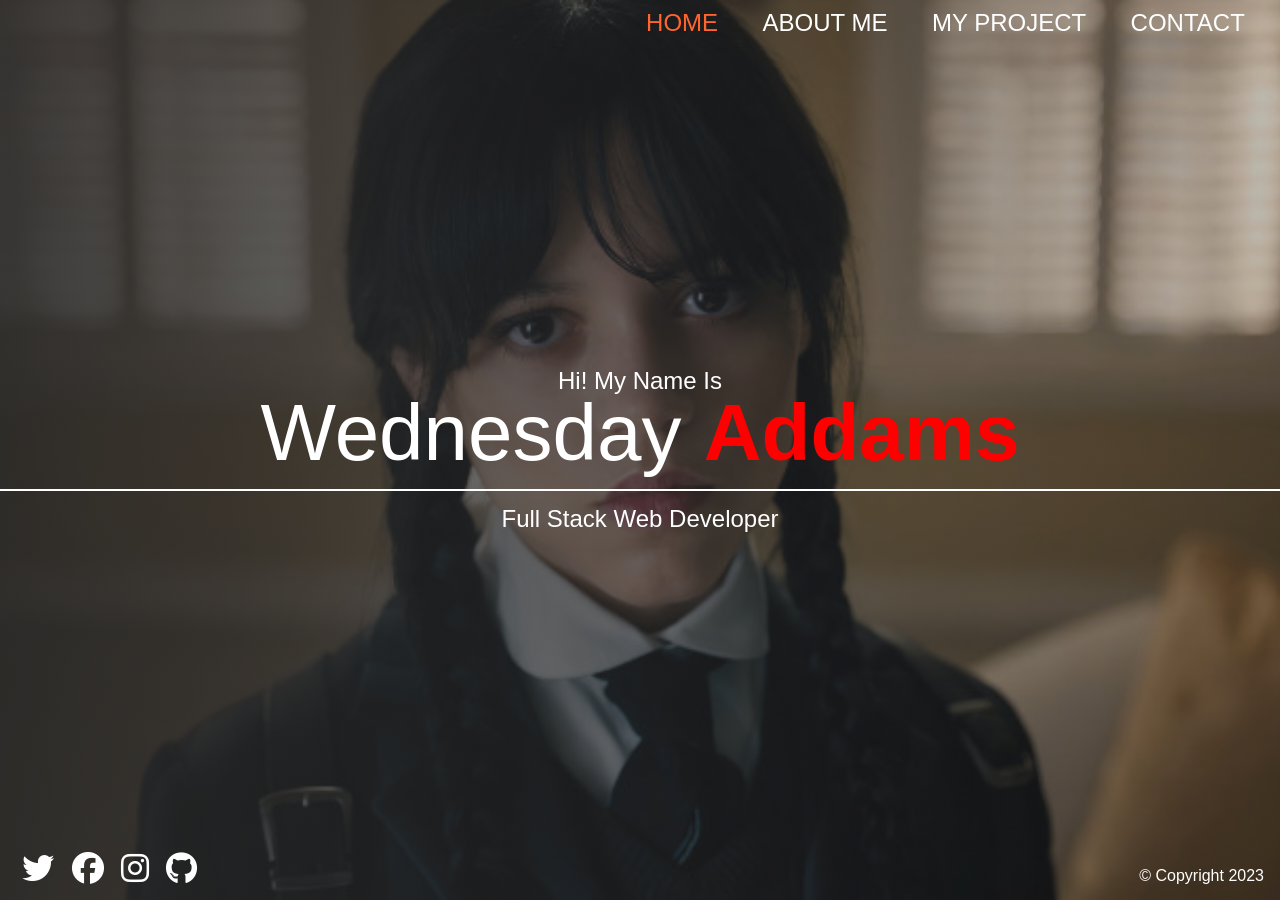
<file: index.html>
<!DOCTYPE html>
<html lang="en">

<head>
    <meta charset="UTF-8">
    <meta name="viewport" content="width=device-width, initial-scale=1.0">
    <link rel="stylesheet" href="./css/main.css">
    <title>Document</title>
</head>

<body>

    <div class="home-bgImg-container">

        <!-- HOME NAV -->
        <nav class="nav">
            <ul class="nav__list">
                <li class="nav__item">
                    <a href="index.html" class="nav__link nav__link--active">Home</a>
                </li>
                <li class="nav__item">
                    <a href="about.html" class="nav__link">About Me</a>
                </li>
                <li class="nav__item">
                    <a href="projects.html" class="nav__link">My Project</a>
                </li>
                <li class="nav__item">
                    <a href="contact.html" class="nav__link">Contact</a>
                </li>
            </ul>
        </nav>


        <!-- HOME MAIN -->
        <main class="home">
            <h2>Hi! My Name Is</h2>
            <h1 class="home__name">
                Wednesday <span class="home__name--last">Addams</span>
            </h1>
            <h2>Full Stack Web Developer</h2>
        </main>

        <!-- HOME FOOTER -->
        <footer class="horizontal">
            <div class="social-icons">
                <a href="#">
                    <i class="fab fa-twitter fa-2x"></i>
                </a>
                <a href="#">
                    <i class="fab fa-facebook fa-2x"></i>
                </a>
                <a href="#">
                    <i class="fab fa-instagram fa-2x"></i>
                </a>
                <a href="#">
                    <i class="fab fa-github fa-2x"></i>
                </a>
            </div>
            <div class="copyright">&copy; Copyright 2023</div>
        </footer>







    </div>



</body>

</html>
</file>
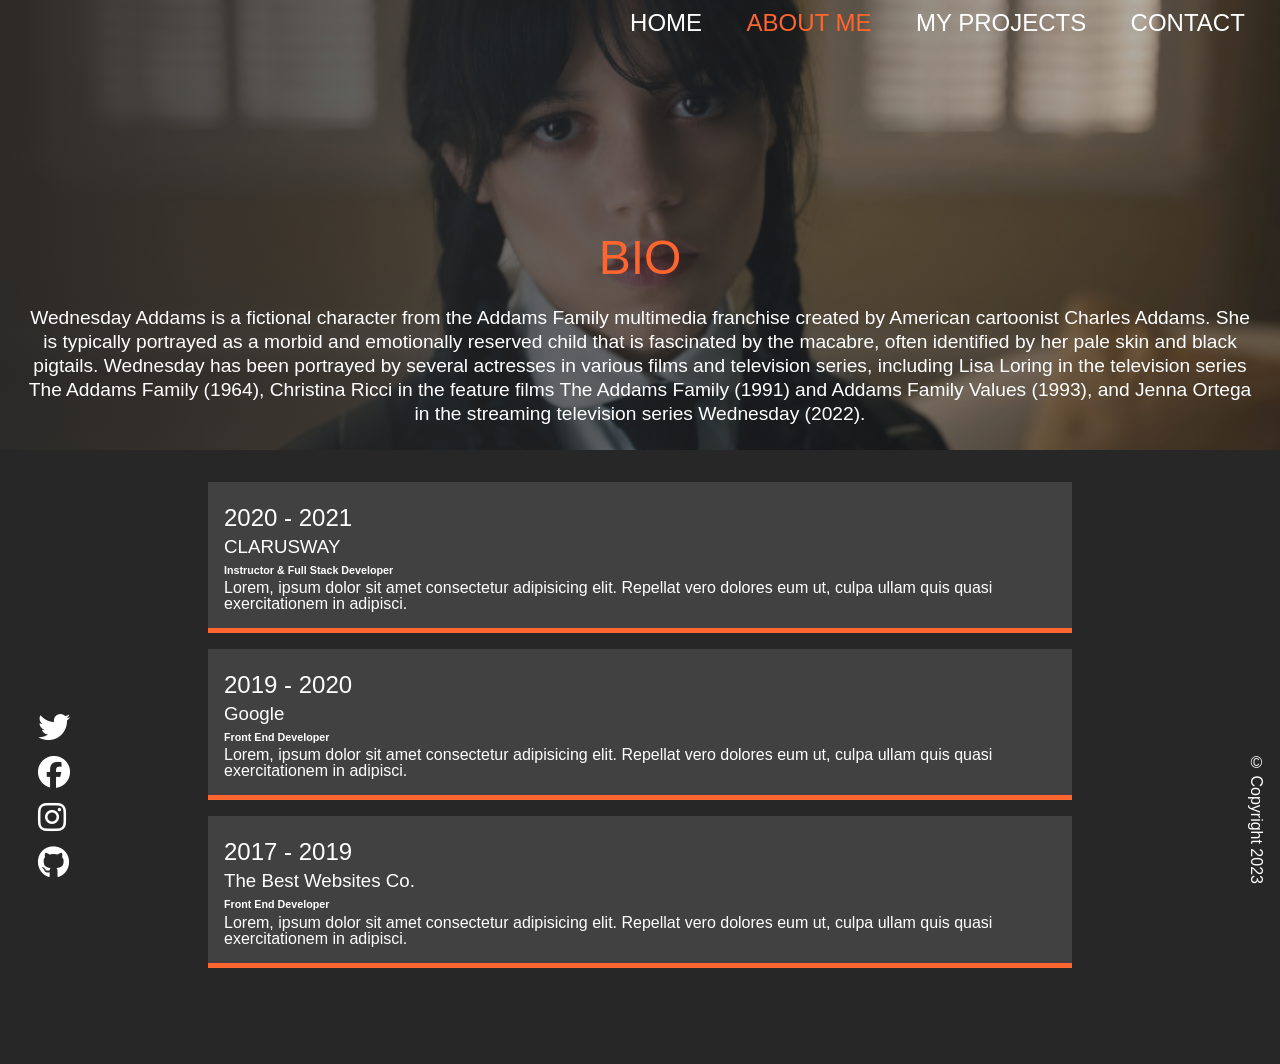
<file: about.html>
<!DOCTYPE html>
<html lang="en">
  <head>
    <meta charset="UTF-8" />
    <meta http-equiv="X-UA-Compatible" content="IE=edge" />
    <meta name="viewport" content="width=device-width, initial-scale=1.0" />

    <link rel="stylesheet" href="css/main.css" />
    <title>Portfolio-About</title>
  </head>
  <body>
    <div class="about-bgImg-container">
      <!-- ABOUT NAV -->
      <nav class="nav">
        <ul class="nav__list">
          <li class="nav__item">
            <a href="index.html" class="nav__link">Home</a>
          </li>
          <li class="nav__item">
            <a href="about.html" class="nav__link nav__link--active"
              >About Me</a
            >
          </li>
          <li class="nav__item">
            <a href="projects.html" class="nav__link">My Projects</a>
          </li>
          <li class="nav__item">
            <a href="contact.html" class="nav__link">Contact</a>
          </li>
        </ul>
      </nav>

      <div class="about__bio-image">
        <h2>BIO</h2>
        <p>
            Wednesday Addams is a fictional character from the Addams Family multimedia franchise created by American cartoonist Charles Addams. She is typically portrayed as a morbid and emotionally reserved child that is fascinated by the macabre, often identified by her pale skin and black pigtails. Wednesday has been portrayed by several actresses in various films and television series, including Lisa Loring in the television series The Addams Family (1964), Christina Ricci in the feature films The Addams Family (1991) and Addams Family Values (1993), and Jenna Ortega in the streaming television series Wednesday (2022).
        </p>
      </div>
    </div>

    <!-- ABOUT MAIN -->

    <main class="about">
      <div class="about__container">
        <div class="about__job">
          <h2 class="text-secondary">2020 - 2021</h2>
          <h3>CLARUSWAY</h3>
          <h6>Instructor & Full Stack Developer</h6>
          <p>
            Lorem, ipsum dolor sit amet consectetur adipisicing elit. Repellat
            vero dolores eum ut, culpa ullam quis quasi exercitationem in
            adipisci.
          </p>
        </div>
        <div class="about__job">
          <h2 class="text-secondary">2019 - 2020</h2>
          <h3>Google</h3>
          <h6>Front End Developer</h6>
          <p>
            Lorem, ipsum dolor sit amet consectetur adipisicing elit. Repellat
            vero dolores eum ut, culpa ullam quis quasi exercitationem in
            adipisci.
          </p>
        </div>
        <div class="about__job">
          <h2 class="text-secondary">2017 - 2019</h2>
          <h3>The Best Websites Co.</h3>
          <h6>Front End Developer</h6>
          <p>
            Lorem, ipsum dolor sit amet consectetur adipisicing elit. Repellat
            vero dolores eum ut, culpa ullam quis quasi exercitationem in
            adipisci.
          </p>
        </div>
      </div>
    </main>

    <!-- ABOUT FOOTER -->
    <footer class="vertical">
      <div class="social-icons">
        <a href="#">
          <i class="fab fa-twitter fa-2x"></i>
        </a>
        <a href="#">
          <i class="fab fa-facebook fa-2x"></i>
        </a>
        <a href="#">
          <i class="fab fa-instagram fa-2x"></i>
        </a>
        <a href="#">
          <i class="fab fa-github fa-2x"></i>
        </a>
      </div>
      <div class="copyright">&copy; Copyright 2023</div>
    </footer>
  </body>
</html>
</file>
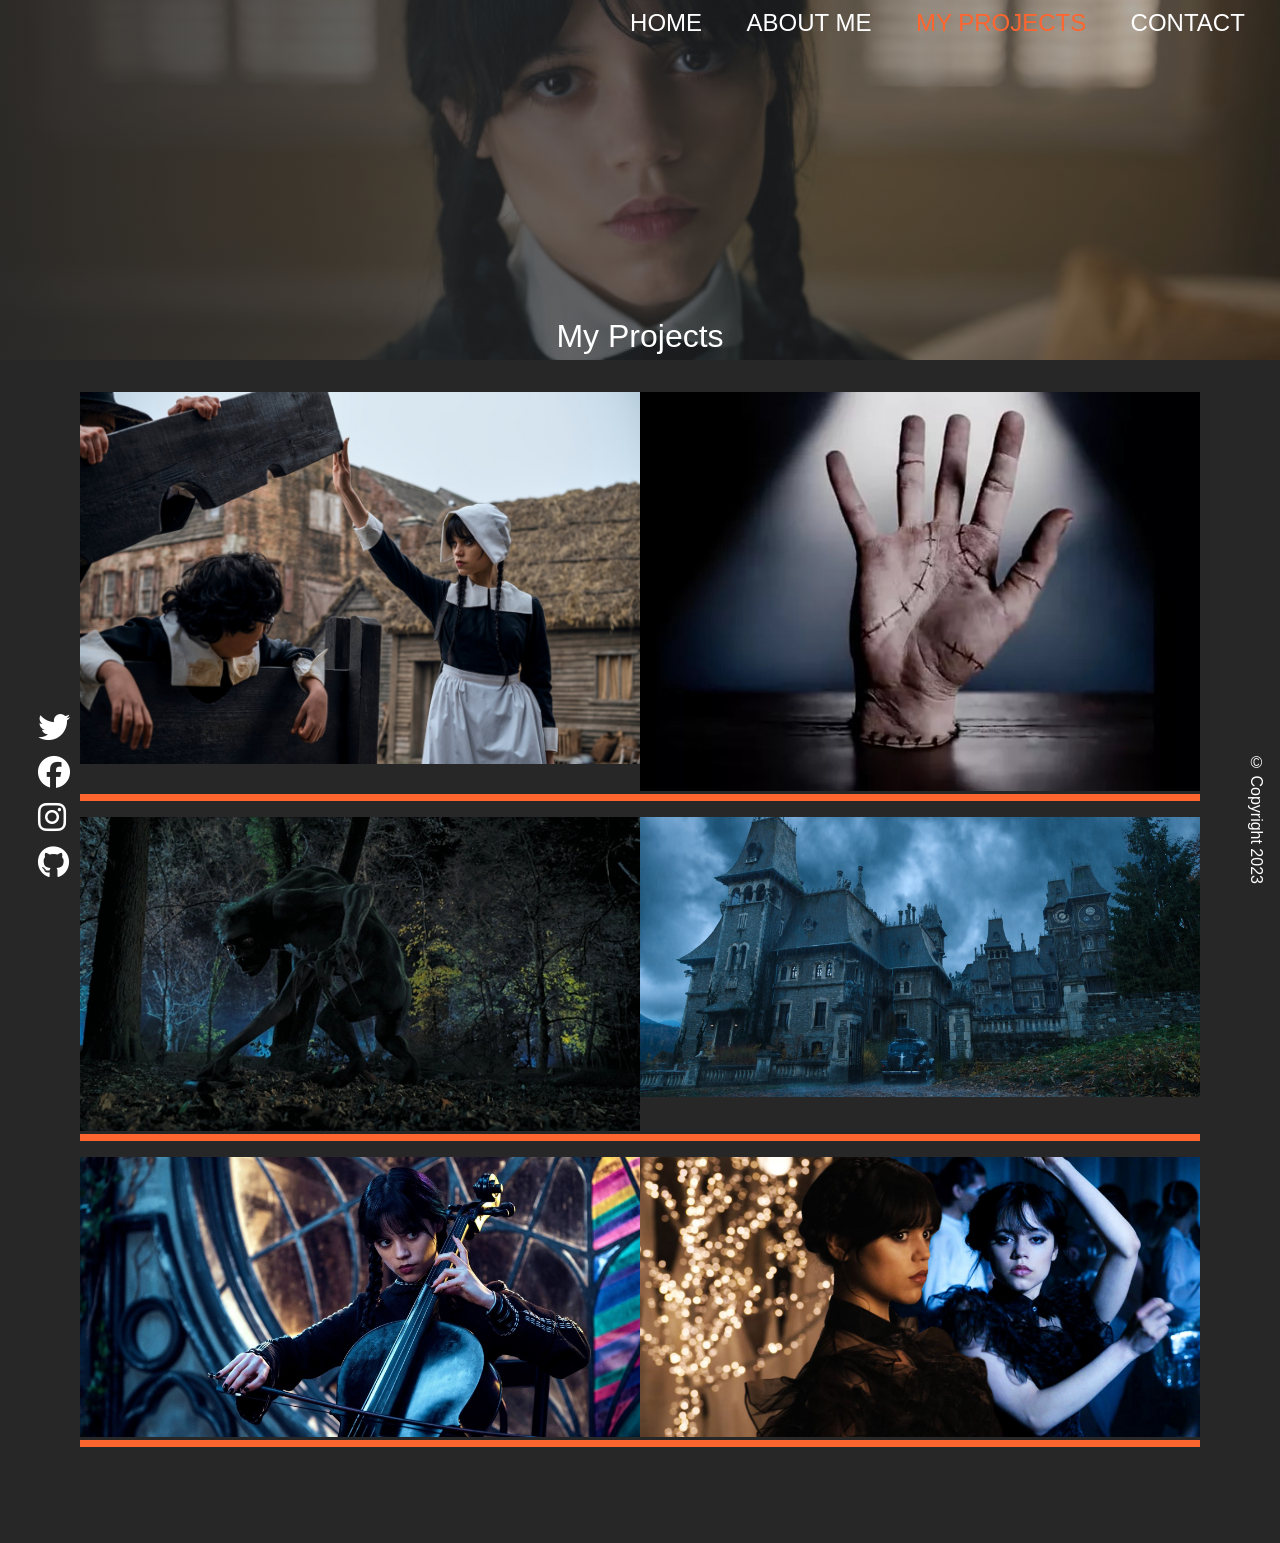
<file: projects.html>
<!DOCTYPE html>
<html lang="en">
  <head>
    <meta charset="UTF-8" />
    <meta name="viewport" content="width=device-width, initial-scale=1.0" />
    <meta http-equiv="X-UA-Compatible" content="ie=edge" />

    <link rel="stylesheet" href="css/main.css" />
    <title>Portfolio-Projects</title>
  </head>
  <body>
    <div class="project-bgImg-container">
      <!-- PROJECT NAV -->
      <nav class="nav">
        <ul class="nav__list">
          <li class="nav__item">
            <a href="index.html" class="nav__link">Home</a>
          </li>
          <li class="nav__item">
            <a href="about.html" class="nav__link">About Me</a>
          </li>
          <li class="nav__item">
            <a href="projects.html" class="nav__link nav__link--active"
              >My Projects</a
            >
          </li>
          <li class="nav__item">
            <a href="contact.html" class="nav__link">Contact</a>
          </li>
        </ul>
      </nav>

      <div class="projects__bio-image">
        <h1>My Projects</h1>
      </div>
    </div>

    <!-- PROJECT MAIN -->
    <main class="projects">
      <div class="projects__items">
        <div class="projects__item">
          <img src="img/project-1.jpg" alt="My Project" />
        </div>

        <div class="projects__item">
          <img src="img/project-2.jpg" alt="My Project" />
        </div>
        <div class="projects__item">
          <img src="img/project-3.jpg" alt="My Project" />
        </div>
        <div class="projects__item">
          <img src="img/project-4.jpg" alt="My Project" />
        </div>

        <div class="projects__item">
          <img src="img/project-5.jpg" alt="My Project" />
        </div>
        <div class="projects__item">
          <img src="img/project-6.jpg" alt="My Project" />
        </div>
      </div>
    </main>

    <!-- PROJECT FOOTER -->
    <footer class="vertical">
      <div class="social-icons">
        <a href="#">
          <i class="fab fa-twitter fa-2x"></i>
        </a>
        <a href="#">
          <i class="fab fa-facebook fa-2x"></i>
        </a>
        <a href="#">
          <i class="fab fa-instagram fa-2x"></i>
        </a>
        <a href="#">
          <i class="fab fa-github fa-2x"></i>
        </a>
      </div>

      <div class="copyright">&copy; Copyright 2023</div>
    </footer>
  </body>
</html>
</file>
<file: css/main.css>
@import url(https://cdnjs.cloudflare.com/ajax/libs/font-awesome/6.5.1/css/all.min.css);
* {
  margin: 0;
  padding: 0;
  box-sizing: border-box;
}

.about-bgImg-container {
  height: 50vh;
  width: 100%;
  background: linear-gradient(to right, rgba(39, 39, 39, 0.9), rgba(39, 39, 39, 0.3)), url("../../img/model-1.jpg");
  background-position: center;
  background-size: cover;
  display: flex;
  flex-direction: column;
  justify-content: space-between;
}
.about-bgImg-container .about__bio-image {
  text-align: center;
}
.about-bgImg-container .about__bio-image h2 {
  font-size: 3rem;
  color: #ff652f;
}
.about-bgImg-container .about__bio-image p {
  font-size: 1.2rem;
  margin: 1.5rem;
  line-height: 1.5rem;
}

.about__container {
  /*         border: 2px solid red; */
  width: 70%;
  margin: 2rem auto;
}
.about .about__job {
  /*         border: 2px solid red; */
  margin: 1rem;
  background-color: #414141;
  padding: 1rem;
  border-bottom: 5px solid #ff652f;
}
.about .about__job h2, .about .about__job h3 {
  margin: 0.5rem 0rem;
}
.about .about__job h6 {
  margin: 0.3rem 0;
}

.contact-bgImg-container {
  height: 100vh;
  width: 100%;
  background: linear-gradient(to right, rgba(39, 39, 39, 0.9), rgba(39, 39, 39, 0.3)), url("../../img/model-1.jpg");
  background-position: center;
  background-size: cover;
}
.contact-bgImg-container .nav {
  /* border: 5px solid red; */
  height: 40vh;
}
.contact-bgImg-container .contact {
  /* border: 5px solid red; */
  height: 35vh;
}
.contact-bgImg-container .middle {
  /* border: 5px solid red; */
  height: 25vh;
}

.contact {
  display: flex;
  flex-direction: column;
  justify-content: center;
  align-items: center;
  text-align: center;
}
.contact h2 {
  padding-bottom: 20px;
  font-size: 3rem;
}
.contact__list {
  display: flex;
  justify-content: center;
  align-items: center;
  flex-wrap: wrap;
  font-size: 1.5rem;
  gap: 2rem;
}
.contact__item .text-secondary {
  color: #ff652f;
  font-weight: 600;
}

.home-bgImg-container {
  height: 100vh;
  width: 100%;
  background: linear-gradient(to right, rgba(39, 39, 39, 0.9), rgba(39, 39, 39, 0.3)), url("../../img/model-1.jpg");
  background-position: center;
  background-size: cover;
}

.home {
  height: 80vh;
  display: flex;
  flex-direction: column;
  justify-content: center;
  align-items: center;
  text-align: center;
}
.home__name {
  font-size: 5rem;
  padding-bottom: 1rem;
  margin-bottom: 1rem;
  border-bottom: 2px solid #fff;
  width: 100%;
}
.home__name--last {
  color: red;
  font-weight: 700;
}

.project-bgImg-container {
  /* border: 5px solid red; */
  height: 40vh;
  width: 100%;
  background: linear-gradient(to right, rgba(39, 39, 39, 0.9), rgba(39, 39, 39, 0.3)), url("../../img/model-1.jpg");
  background-position: center;
  background-size: cover;
  display: flex;
  flex-direction: column;
  justify-content: space-between;
}
.project-bgImg-container .projects__bio-image {
  text-align: center;
  margin-bottom: 0.5rem;
}

.projects__items {
  width: 100%;
  display: flex;
  flex-wrap: wrap;
  justify-content: center;
  padding: 2rem 5rem;
  gap: 1rem 0;
}
.projects__item {
  width: 100%;
  cursor: pointer;
  border-bottom: 7px solid #ff652f;
  position: relative;
}
.projects__item img {
  width: 100%;
}
.projects__item::after {
  content: "";
  width: 100%;
  height: 100%;
  background-color: #ff652f;
  position: absolute;
  left: 0;
  opacity: 0;
  transition: all 0.5s;
}
.projects__item:hover::after {
  opacity: 0.4;
}

.link-style a, footer.middle .social-icons a, footer.vertical .social-icons a, footer.horizontal a {
  padding: 0.4rem;
  transition: all 1s;
}
.link-style a:hover, footer.middle .social-icons a:hover, footer.vertical .social-icons a:hover, footer.horizontal a:hover {
  color: #ff652f;
}

footer.horizontal {
  height: 10vh;
  display: flex;
  justify-content: space-between;
  align-items: flex-end;
  padding: 1rem;
}

footer.vertical {
  /*   border: 2px solid red; */
  display: flex;
  justify-content: space-between;
  align-items: flex-end;
  padding: 2rem;
}
footer.vertical .social-icons {
  display: flex;
  flex-direction: column;
  position: fixed;
  bottom: 1rem;
}
footer.vertical .copyright {
  position: fixed;
  right: 1rem;
  bottom: 1rem;
  writing-mode: vertical-lr;
}

footer.middle {
  /*   border: 5px solid red; */
  padding-top: 50px;
  text-align: center;
}
footer.middle .social-icons {
  /*   border: 5px solid red; */
  display: flex;
  justify-content: center;
}
footer.middle .social-icons i {
  padding: 0 10px 10px;
}

.nav {
  height: 10vh;
  padding: 1rem;
}
.nav__list {
  text-align: right;
  list-style-type: none;
}
.nav__item {
  display: inline;
  padding: 1rem;
}
.nav__link {
  text-transform: uppercase;
  font-size: 1rem;
  text-decoration: none;
  font-family: "Segoe UI", Tahoma, Geneva, Verdana, sans-serif;
  font-weight: 500;
  transition: all 0.5s;
}
.nav__link:hover {
  color: blue;
}
.nav__link--active {
  color: #ff652f;
}

@media screen and (min-width: 0px) {
  .nav {
    padding: 0.5rem;
  }
  .nav__list {
    text-align: center;
  }
  .nav__item {
    padding-right: 0.7rem;
  }
  .nav .nav__link {
    font-size: 0.9rem;
  }
  .contact h2 {
    font-size: 2rem;
    margin-bottom: 1rem;
  }
  .contact__list {
    gap: 2rem 1.2rem;
    font-size: 1.2rem;
  }
}
@media screen and (min-width: 576px) {
  .nav {
    padding: 0.7rem;
  }
  .nav__list {
    text-align: right;
  }
  .nav__item {
    padding-right: 1rem;
  }
  .nav .nav__link {
    font-size: 1rem;
  }
  .contact h2 {
    font-size: 2.5rem;
    margin-bottom: 1.5rem;
  }
  .contact__list {
    gap: 2.5rem 2rem;
    font-size: 1.5rem;
  }
}
@media screen and (min-width: 768px) {
  .nav__item {
    padding-right: 1.3rem;
  }
  .nav .nav__link {
    font-size: 1.3rem;
  }
  .projects__item {
    width: 100%;
  }
}
@media screen and (min-width: 1024px) {
  .nav__item {
    padding-right: 1.5rem;
  }
  .nav .nav__link {
    font-size: 1.5rem;
  }
  .projects__item {
    width: 50%;
  }
  .contact__list {
    flex-direction: row;
  }
}
@media screen and (min-width: 1600px) {
  .projects__item {
    width: 33%;
  }
}
body {
  font-family: "Segoe UI", Tahoma, Geneva, Verdana, sans-serif;
  background-color: #272727;
  color: #fff;
  height: 100vh;
  line-height: 1;
}

a {
  color: #fff;
  text-decoration: none;
}

h1, h2, h3 {
  font-weight: 400;
}

/*# sourceMappingURL=main.css.map */
</file>
